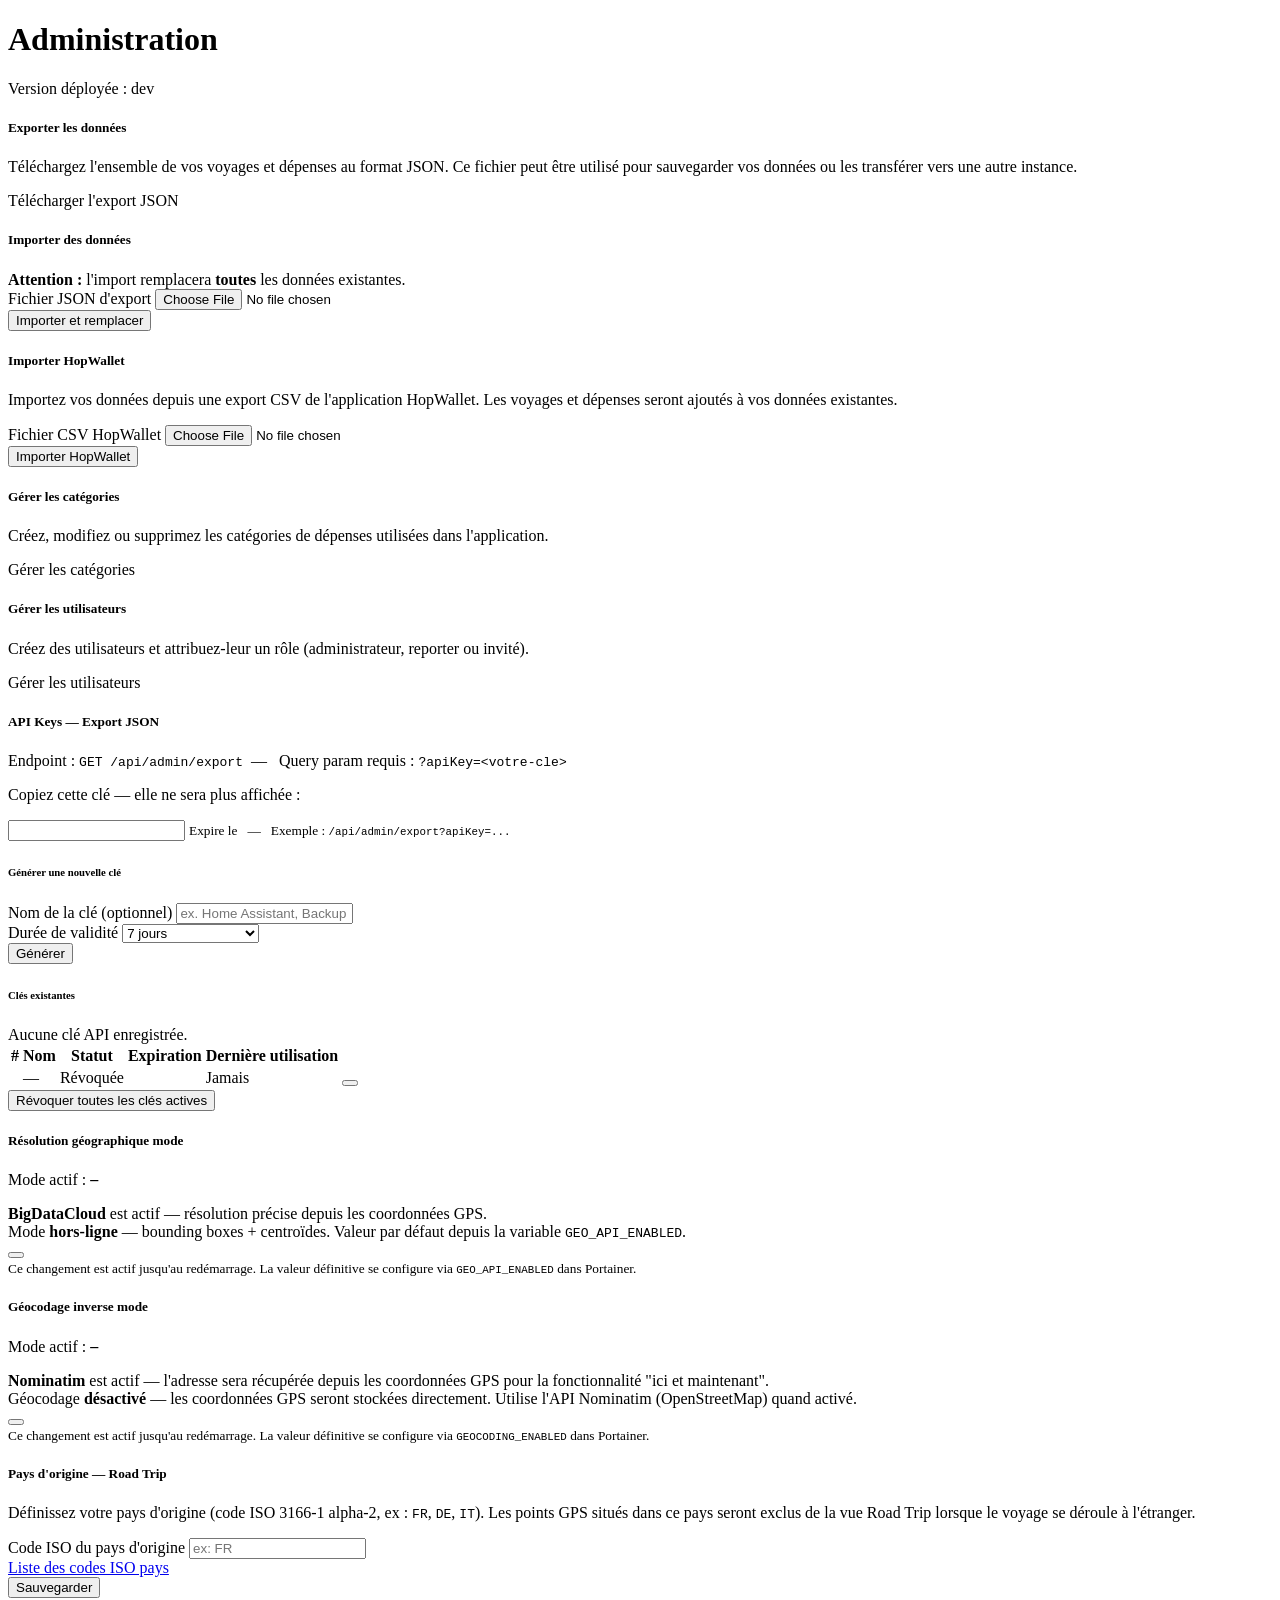
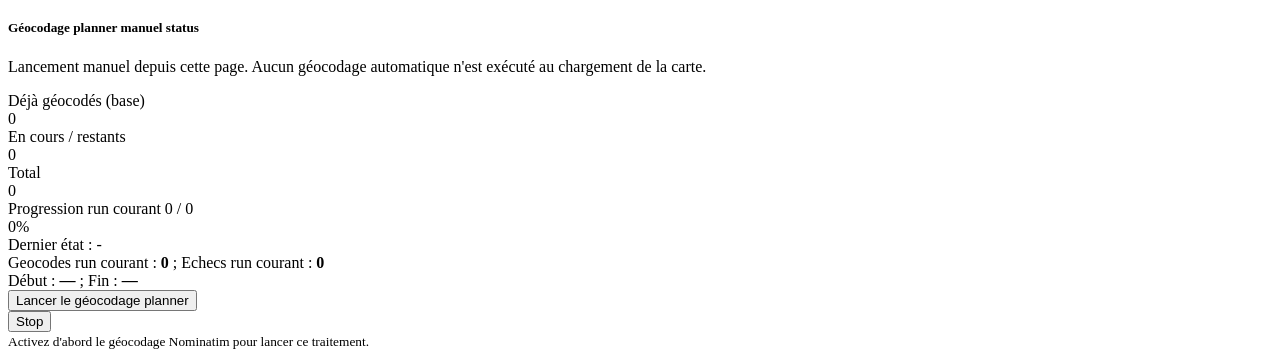
<file: src/main/resources/templates/admin/index.html>
<!DOCTYPE html>
<html xmlns:th="http://www.thymeleaf.org" lang="fr"
      th:replace="~{fragments/layout :: layout(pageTitle='Administration',
                                               content=~{::content},
                                               extraHead=~{},
                                               extraScripts=~{::extraScripts})}">
<head></head>
<body>
<th:block th:fragment="content">

    <h1 class="h3 mb-4"><i class="bi bi-gear me-2 text-primary"></i>Administration</h1>

    <div class="alert alert-light border d-inline-flex align-items-center py-2 px-3 mb-4" role="status">
        <i class="bi bi-box-seam me-2 text-secondary"></i>
        <span class="me-2 text-muted">Version déployée :</span>
        <span class="badge text-bg-dark" th:text="${appVersion}">dev</span>
    </div>

    <div class="row g-4">

        <!-- Export card -->
        <div class="col-md-3">
            <div class="card shadow-sm h-100">
                <div class="card-header bg-primary text-white">
                    <h5 class="mb-0"><i class="bi bi-cloud-download me-2"></i>Exporter les données</h5>
                </div>
                <div class="card-body">
                    <p class="text-muted">
                        Téléchargez l'ensemble de vos voyages et dépenses au format JSON.
                        Ce fichier peut être utilisé pour sauvegarder vos données ou les transférer vers une autre instance.
                    </p>
                    <a th:href="@{/admin/export}" class="btn btn-primary w-100">
                        <i class="bi bi-download me-2"></i>Télécharger l'export JSON
                    </a>
                </div>
            </div>
        </div>

        <!-- Import JSON card -->
        <div class="col-md-3">
            <div class="card shadow-sm h-100">
                <div class="card-header bg-warning text-dark">
                    <h5 class="mb-0"><i class="bi bi-cloud-upload me-2"></i>Importer des données</h5>
                </div>
                <div class="card-body">
                    <div class="alert alert-warning py-2 mb-3">
                        <i class="bi bi-exclamation-triangle me-2"></i>
                        <strong>Attention :</strong> l'import remplacera <strong>toutes</strong> les données existantes.
                    </div>
                    <form th:action="@{/admin/import}"
                          method="post"
                          enctype="multipart/form-data"
                          onsubmit="return confirm('⚠️ Cette action remplacera TOUTES les données existantes. Continuer ?')">
                        <div class="mb-3">
                            <label for="file" class="form-label fw-semibold">Fichier JSON d'export</label>
                            <input type="file" id="file" name="file"
                                   class="form-control" accept=".json" required/>
                        </div>
                        <button type="submit" class="btn btn-warning w-100">
                            <i class="bi bi-upload me-2"></i>Importer et remplacer
                        </button>
                    </form>
                </div>
            </div>
        </div>

        <!-- Import HopWallet card -->
        <div class="col-md-3">
            <div class="card shadow-sm h-100">
                <div class="card-header bg-success text-white">
                    <h5 class="mb-0"><i class="bi bi-file-earmark-spreadsheet me-2"></i>Importer HopWallet</h5>
                </div>
                <div class="card-body">
                    <p class="text-muted">
                        Importez vos données depuis une export CSV de l'application HopWallet.
                        Les voyages et dépenses seront ajoutés à vos données existantes.
                    </p>
                    <form th:action="@{/admin/import-hopwallet}"
                          method="post"
                          enctype="multipart/form-data">
                        <div class="mb-3">
                            <label for="hopwallet-file" class="form-label fw-semibold">Fichier CSV HopWallet</label>
                            <input type="file" id="hopwallet-file" name="file"
                                   class="form-control" accept=".csv" required/>
                        </div>
                        <button type="submit" class="btn btn-success w-100">
                            <i class="bi bi-upload me-2"></i>Importer HopWallet
                        </button>
                    </form>
                </div>
            </div>
        </div>

        <!-- Categories card -->
        <div class="col-md-3">
            <div class="card shadow-sm h-100">
                <div class="card-header bg-info text-white">
                    <h5 class="mb-0"><i class="bi bi-tag me-2"></i>Gérer les catégories</h5>
                </div>
                <div class="card-body">
                    <p class="text-muted">
                        Créez, modifiez ou supprimez les catégories de dépenses utilisées dans l'application.
                    </p>
                    <a th:href="@{/admin/categories}" class="btn btn-info w-100">
                        <i class="bi bi-pencil me-2"></i>Gérer les catégories
                    </a>
                </div>
            </div>
        </div>

        <!-- Users card -->
        <div class="col-md-3">
            <div class="card shadow-sm h-100">
                <div class="card-header bg-dark text-white">
                    <h5 class="mb-0"><i class="bi bi-people me-2"></i>Gérer les utilisateurs</h5>
                </div>
                <div class="card-body">
                    <p class="text-muted">
                        Créez des utilisateurs et attribuez-leur un rôle (administrateur, reporter ou invité).
                    </p>
                    <a th:href="@{/admin/users}" class="btn btn-dark w-100">
                        <i class="bi bi-person-plus me-2"></i>Gérer les utilisateurs
                    </a>
                </div>
            </div>
        </div>

        <!-- API key card -->
        <div class="col-12">
            <div class="card shadow-sm">
                <div class="card-header bg-secondary text-white d-flex align-items-center"
                     style="cursor:pointer" data-bs-toggle="collapse" data-bs-target="#apiKeysSection"
                     aria-expanded="false" aria-controls="apiKeysSection">
                    <h5 class="mb-0 flex-grow-1"><i class="bi bi-key me-2"></i>API Keys — Export JSON</h5>
                    <i class="bi bi-chevron-down ms-2"></i>
                </div>
                <div id="apiKeysSection" class="collapse">
                    <div class="card-body">

                        <div class="alert alert-info py-2 mb-3">
                            <i class="bi bi-info-circle me-2"></i>
                            Endpoint : <code>GET /api/admin/export</code>&nbsp;&nbsp;—&nbsp;&nbsp;
                            Query param requis : <code>?apiKey=&lt;votre-cle&gt;</code>
                        </div>

                        <!-- Alerts -->
                        <div th:if="${apiKeySuccess}" class="alert alert-success py-2 mb-3">
                            <i class="bi bi-check-circle me-2"></i>
                            <span th:text="${apiKeySuccess}"></span>
                        </div>
                        <div th:if="${success}" class="alert alert-success py-2 mb-3">
                            <i class="bi bi-check-circle me-2"></i>
                            <span th:text="${success}"></span>
                        </div>
                        <div th:if="${error}" class="alert alert-danger py-2 mb-3">
                            <i class="bi bi-exclamation-triangle me-2"></i>
                            <span th:text="${error}"></span>
                        </div>

                        <!-- Generated key display -->
                        <div th:if="${generatedApiKey}" class="alert alert-warning mb-3">
                            <p class="fw-semibold mb-1"><i class="bi bi-clipboard-check me-2"></i>Copiez cette clé — elle ne sera plus affichée :</p>
                            <input type="text" class="form-control font-monospace mb-1" readonly th:value="${generatedApiKey}"/>
                            <small class="text-muted">
                                Expire le <span th:text="${generatedApiKeyExpiresAt}"></span>&nbsp;&nbsp;—&nbsp;&nbsp;
                                Exemple : <code>/api/admin/export?apiKey=...</code>
                            </small>
                        </div>

                        <!-- Generate form -->
                        <h6 class="fw-semibold mb-2">Générer une nouvelle clé</h6>
                        <form th:action="@{/admin/api-keys/generate}" method="post" class="row g-2 align-items-end mb-4">
                            <div class="col-md-4">
                                <label for="keyName" class="form-label">Nom de la clé <span class="text-muted">(optionnel)</span></label>
                                <input type="text" id="keyName" name="keyName" class="form-control"
                                       placeholder="ex. Home Assistant, Backup script…" maxlength="100"/>
                            </div>
                            <div class="col-md-4">
                                <label for="validityDays" class="form-label fw-semibold">Durée de validité</label>
                                <select id="validityDays" name="validityDays" class="form-select" required>
                                    <option value="1">1 jour</option>
                                    <option value="7" selected>7 jours</option>
                                    <option value="30">30 jours</option>
                                    <option value="90">90 jours</option>
                                    <option value="180">6 mois (180 jours)</option>
                                    <option value="365">12 mois (365 jours)</option>
                                </select>
                            </div>
                            <div class="col-md-4">
                                <button type="submit" class="btn btn-secondary w-100">
                                    <i class="bi bi-key-fill me-2"></i>Générer
                                </button>
                            </div>
                        </form>

                        <!-- Keys table -->
                        <h6 class="fw-semibold mb-2">Clés existantes</h6>
                        <div th:if="${#lists.isEmpty(apiKeys)}" class="text-muted mb-3">Aucune clé API enregistrée.</div>
                        <div th:unless="${#lists.isEmpty(apiKeys)}" class="table-responsive mb-3">
                            <table class="table table-sm table-bordered align-middle">
                                <thead class="table-dark">
                                    <tr>
                                        <th>#</th>
                                        <th>Nom</th>
                                        <th>Statut</th>
                                        <th>Expiration</th>
                                        <th>Dernière utilisation</th>
                                        <th></th>
                                    </tr>
                                </thead>
                                <tbody>
                                    <tr th:each="k : ${apiKeys}"
                                        th:classappend="${k.revoked or k.expiresAt.isBefore(T(java.time.LocalDateTime).now())} ? 'table-danger' : ''">
                                        <td th:text="${k.id}"></td>
                                        <td>
                                            <span th:if="${k.name != null and !#strings.isEmpty(k.name)}" th:text="${k.name}"></span>
                                            <span th:unless="${k.name != null and !#strings.isEmpty(k.name)}" class="text-muted fst-italic">—</span>
                                        </td>
                                        <td>
                                            <span th:if="${k.revoked}" class="badge bg-danger">Révoquée</span>
                                            <span th:unless="${k.revoked}"
                                                  th:classappend="${k.expiresAt.isBefore(T(java.time.LocalDateTime).now())} ? 'bg-warning text-dark' : 'bg-success'"
                                                  class="badge"
                                                  th:text="${k.expiresAt.isBefore(T(java.time.LocalDateTime).now())} ? 'Expirée' : 'Active'">
                                            </span>
                                        </td>
                                        <td th:text="${#temporals.format(k.expiresAt, 'dd/MM/yyyy HH:mm')}"></td>
                                        <td>
                                            <span th:if="${k.lastUsedAt != null}" th:text="${#temporals.format(k.lastUsedAt, 'dd/MM/yyyy HH:mm')}"></span>
                                            <span th:unless="${k.lastUsedAt != null}" class="text-muted fst-italic">Jamais</span>
                                        </td>
                                        <td>
                                            <form th:action="@{/admin/api-keys/{id}/delete(id=${k.id})}" method="post"
                                                  onsubmit="return confirm('Supprimer cette clé API ?')">
                                                <button type="submit" class="btn btn-outline-danger btn-sm">
                                                    <i class="bi bi-trash"></i>
                                                </button>
                                            </form>
                                        </td>
                                    </tr>
                                </tbody>
                            </table>
                        </div>

                        <!-- Revoke all -->
                        <form th:action="@{/admin/api-keys/revoke-all}" method="post"
                              onsubmit="return confirm('Révoquer toutes les clés API actives ? Cette action est irréversible.')">
                            <button type="submit" class="btn btn-outline-danger">
                                <i class="bi bi-shield-x me-2"></i>Révoquer toutes les clés actives
                            </button>
                        </form>

                    </div>
                </div>
            </div>
        </div>

        <!-- Geo resolution mode card -->
        <div class="col-md-6">
            <div class="card shadow-sm h-100">
                <div class="card-header text-white"
                     th:classappend="${geoApiEnabled} ? 'bg-success' : 'bg-secondary'">
                    <h5 class="mb-0">
                        <i class="bi bi-globe-europe-africa me-2"></i>Résolution géographique
                        <span class="badge ms-2 text-uppercase"
                              th:classappend="${geoApiEnabled} ? 'bg-light text-success' : 'bg-light text-secondary'"
                              th:text="${geoApiEnabled} ? 'API' : 'Local'">mode</span>
                    </h5>
                </div>
                <div class="card-body">
                    <p class="mb-2">
                        Mode actif&nbsp;:
                        <strong th:text="${geoMode}">–</strong>
                    </p>
                    <!-- Flash message -->  
                    <div th:if="${geoModeSuccess}" class="alert alert-info py-2 mb-2">
                        <i class="bi bi-check-circle me-2"></i>
                        <span th:text="${geoModeSuccess}"></span>
                    </div>

                    <div th:if="${geoApiEnabled}" class="alert alert-success py-2 mb-2">
                        <i class="bi bi-wifi me-2"></i>
                        <strong>BigDataCloud</strong> est actif — résolution précise depuis les coordonnées GPS.
                    </div>
                    <div th:unless="${geoApiEnabled}" class="alert alert-secondary py-2 mb-2">
                        <i class="bi bi-database me-2"></i>
                        Mode <strong>hors-ligne</strong> — bounding boxes + centroïdes.
                        Valeur par défaut depuis la variable <code>GEO_API_ENABLED</code>.
                    </div>

                    <!-- Toggle button -->
                    <form th:action="@{/admin/geo-mode}" method="post" class="d-flex gap-2">
                        <input type="hidden" name="apiEnabled" th:value="${!geoApiEnabled}"/>
                        <button type="submit" class="btn w-100"
                                th:classappend="${geoApiEnabled} ? 'btn-outline-secondary' : 'btn-outline-success'"
                                th:text="${geoApiEnabled} ? '⬅ Passer en mode Local' : '⬆ Passer en mode API'">
                        </button>
                    </form>
                    <small class="text-muted mt-1 d-block">
                        Ce changement est actif jusqu'au redémarrage.
                        La valeur définitive se configure via <code>GEO_API_ENABLED</code> dans Portainer.
                    </small>
                </div>
            </div>
        </div>

        <!-- Reverse geocoding card -->
        <div class="col-md-6">
            <div class="card shadow-sm h-100">
                <div class="card-header text-white"
                     th:classappend="${geocodingEnabled} ? 'bg-success' : 'bg-secondary'">
                    <h5 class="mb-0">
                        <i class="bi bi-map me-2"></i>Géocodage inverse
                        <span class="badge ms-2 text-uppercase"
                              th:classappend="${geocodingEnabled} ? 'bg-light text-success' : 'bg-light text-secondary'"
                              th:text="${geocodingEnabled} ? 'Nominatim' : 'Désactivé'">mode</span>
                    </h5>
                </div>
                <div class="card-body">
                    <p class="mb-2">
                        Mode actif&nbsp;:
                        <strong th:text="${geocodingEnabled} ? 'Nominatim (adresses)' : 'Coordonnées GPS'">–</strong>
                    </p>
                    <!-- Flash message -->  
                    <div th:if="${geocodingSuccess}" class="alert alert-info py-2 mb-2">
                        <i class="bi bi-check-circle me-2"></i>
                        <span th:text="${geocodingSuccess}"></span>
                    </div>

                    <div th:if="${geocodingEnabled}" class="alert alert-success py-2 mb-2">
                        <i class="bi bi-geo-alt me-2"></i>
                        <strong>Nominatim</strong> est actif — l'adresse sera récupérée depuis les coordonnées GPS pour la fonctionnalité "ici et maintenant".
                    </div>
                    <div th:unless="${geocodingEnabled}" class="alert alert-secondary py-2 mb-2">
                        <i class="bi bi-pin-map me-2"></i>
                        Géocodage <strong>désactivé</strong> — les coordonnées GPS seront stockées directement.
                        Utilise l'API Nominatim (OpenStreetMap) quand activé.
                    </div>

                    <!-- Toggle button -->
                    <form th:action="@{/admin/reverse-geocoding}" method="post" class="d-flex gap-2">
                        <input type="hidden" name="enabled" th:value="${!geocodingEnabled}"/>
                        <button type="submit" class="btn w-100"
                                th:classappend="${geocodingEnabled} ? 'btn-outline-secondary' : 'btn-outline-success'"
                                th:text="${geocodingEnabled} ? '⬅ Désactiver' : '⬆ Activer (Nominatim)'">
                        </button>
                    </form>
                    <small class="text-muted mt-1 d-block">
                        Ce changement est actif jusqu'au redémarrage.
                        La valeur définitive se configure via <code>GEOCODING_ENABLED</code> dans Portainer.
                    </small>
                </div>
            </div>
        </div>

        <!-- Home country card (Road Trip feature) -->
        <div class="col-md-6">
            <div class="card shadow-sm h-100">
                <div class="card-header bg-warning text-dark">
                    <h5 class="mb-0"><i class="bi bi-sign-turn-right me-2"></i>Pays d'origine — Road Trip</h5>
                </div>
                <div class="card-body">
                    <p class="text-muted mb-3">
                        Définissez votre pays d'origine (code ISO 3166-1 alpha-2, ex : <code>FR</code>, <code>DE</code>, <code>IT</code>).
                        Les points GPS situés dans ce pays seront exclus de la vue Road Trip lorsque le voyage se déroule à l'étranger.
                    </p>

                    <div th:if="${homeCountrySuccess}" class="alert alert-success py-2 mb-3">
                        <i class="bi bi-check-circle me-2"></i>
                        <span th:text="${homeCountrySuccess}"></span>
                    </div>
                    <div th:if="${homeCountryError}" class="alert alert-danger py-2 mb-3">
                        <i class="bi bi-exclamation-triangle me-2"></i>
                        <span th:text="${homeCountryError}"></span>
                    </div>

                    <form th:action="@{/admin/home-country}" method="post" class="row g-2 align-items-end">
                        <div class="col-8">
                            <label for="homeCountry" class="form-label fw-semibold">Code ISO du pays d'origine</label>
                            <input type="text" id="homeCountry" name="homeCountry"
                                   class="form-control text-uppercase"
                                   maxlength="3" placeholder="ex: FR"
                                   th:value="${homeCountry}" required/>
                            <div class="form-text">
                                <a href="https://fr.wikipedia.org/wiki/ISO_3166-1_alpha-2" target="_blank" rel="noopener noreferrer">
                                    <i class="bi bi-box-arrow-up-right me-1"></i>Liste des codes ISO pays
                                </a>
                            </div>
                        </div>
                        <div class="col-4">
                            <button type="submit" class="btn btn-warning w-100">
                                <i class="bi bi-save me-1"></i>Sauvegarder
                            </button>
                        </div>
                    </form>
                </div>
            </div>
        </div>

        <!-- Manual planner geocoding batch card -->
        <div class="col-md-6">
            <div class="card shadow-sm h-100">                <div class="card-header text-white"
                     th:classappend="${geocodingBatchProgress.running} ? 'bg-warning text-dark' : 'bg-primary'">
                    <h5 class="mb-0">
                        <i class="bi bi-lightning-charge me-2"></i>Géocodage planner manuel
                        <span class="badge ms-2"
                              th:classappend="${geocodingBatchProgress.running} ? 'bg-dark text-warning' : 'bg-light text-primary'"
                              th:text="${geocodingBatchProgress.running} ? 'En cours' : 'Prêt'">status</span>
                    </h5>
                </div>
                <div class="card-body">
                    <div th:if="${geocodingBatchSuccess}" class="alert alert-success py-2 mb-2">
                        <i class="bi bi-check-circle me-2"></i>
                        <span th:text="${geocodingBatchSuccess}"></span>
                    </div>
                    <div th:if="${geocodingBatchInfo}" class="alert alert-info py-2 mb-2">
                        <i class="bi bi-info-circle me-2"></i>
                        <span th:text="${geocodingBatchInfo}"></span>
                    </div>
                    <div th:if="${geocodingBatchError}" class="alert alert-danger py-2 mb-2">
                        <i class="bi bi-exclamation-triangle me-2"></i>
                        <span th:text="${geocodingBatchError}"></span>
                    </div>

                    <p class="mb-2">
                        Lancement manuel depuis cette page. Aucun géocodage automatique n'est exécuté au chargement de la carte.
                    </p>

                    <div class="row g-2 mb-3">
                        <div class="col-4">
                            <div class="border rounded p-2 h-100 text-center">
                                <div class="small text-muted">Déjà géocodés (base)</div>
                                <div class="h5 mb-0" th:text="${geocodingBatchProgress.geocodedEvents}">0</div>
                            </div>
                        </div>
                        <div class="col-4">
                            <div class="border rounded p-2 h-100 text-center">
                                <div class="small text-muted">En cours / restants</div>
                                <div class="h5 mb-0" th:text="${geocodingBatchProgress.pendingEvents}">0</div>
                            </div>
                        </div>
                        <div class="col-4">
                            <div class="border rounded p-2 h-100 text-center">
                                <div class="small text-muted">Total</div>
                                <div class="h5 mb-0" th:text="${geocodingBatchProgress.totalEvents}">0</div>
                            </div>
                        </div>
                    </div>

                    <div class="mb-2">
                        <div class="d-flex justify-content-between small text-muted mb-1">
                            <span>Progression run courant</span>
                            <span th:text="${geocodingBatchProgress.processedInCurrentRun} + ' / ' + ${geocodingBatchProgress.runTargetEvents}">0 / 0</span>
                        </div>
                        <div class="progress" role="progressbar" aria-label="progression geocodage">
                            <div class="progress-bar"
                                 th:classappend="${geocodingBatchProgress.running} ? ' progress-bar-striped progress-bar-animated' : ''"
                                 th:style="'width:' + ${geocodingBatchPercent} + '%'"
                                 th:text="${geocodingBatchPercent} + '%'">0%</div>
                        </div>
                    </div>

                    <div class="small text-muted mb-3">
                        Dernier état : <span th:text="${geocodingBatchProgress.lastMessage}">-</span><br/>
                        Geocodes run courant : <strong th:text="${geocodingBatchProgress.geocodedInCurrentRun}">0</strong> ;
                        Echecs run courant : <strong th:text="${geocodingBatchProgress.failedInCurrentRun}">0</strong><br/>
                        Début :
                        <strong th:text="${geocodingBatchProgress.startedAt != null} ? ${#temporals.format(geocodingBatchProgress.startedAt, 'dd/MM/yyyy HH:mm:ss')} : '—'">—</strong>
                        ; Fin :
                        <strong th:text="${geocodingBatchProgress.finishedAt != null} ? ${#temporals.format(geocodingBatchProgress.finishedAt, 'dd/MM/yyyy HH:mm:ss')} : '—'">—</strong>
                    </div>

                    <div class="d-flex gap-2">
                        <form th:action="@{/admin/planner-geocoding/start}" method="post" class="w-100">
                        <button type="submit" class="btn btn-primary w-100"
                                th:disabled="${geocodingBatchProgress.running or !geocodingEnabled}">
                            <i class="bi bi-play-circle me-2"></i>Lancer le géocodage planner
                        </button>
                        </form>
                        <form th:action="@{/admin/planner-geocoding/stop}" method="post" class="w-100">
                            <button type="submit" class="btn btn-outline-danger w-100"
                                    th:disabled="${!geocodingBatchProgress.running or geocodingBatchProgress.stopRequested}">
                                <i class="bi bi-stop-circle me-2"></i>Stop
                            </button>
                        </form>
                    </div>
                    <small class="text-muted mt-1 d-block" th:if="${!geocodingEnabled}">
                        Activez d'abord le géocodage Nominatim pour lancer ce traitement.
                    </small>
                </div>
            </div>
        </div>

    </div>

</th:block>

<th:block th:fragment="extraScripts">
    <script th:if="${generatedApiKey != null or apiKeySuccess != null or success != null or error != null}" th:inline="javascript">
        document.addEventListener('DOMContentLoaded', function () {
            var el = document.getElementById('apiKeysSection');
            if (el) {
                new bootstrap.Collapse(el, { toggle: false }).show();
            }
        });
    </script>
    <script th:if="${geocodingBatchProgress.running}">
        setTimeout(function () { window.location.reload(); }, 3000);
    </script>
</th:block>
</body>
</html>
</file>
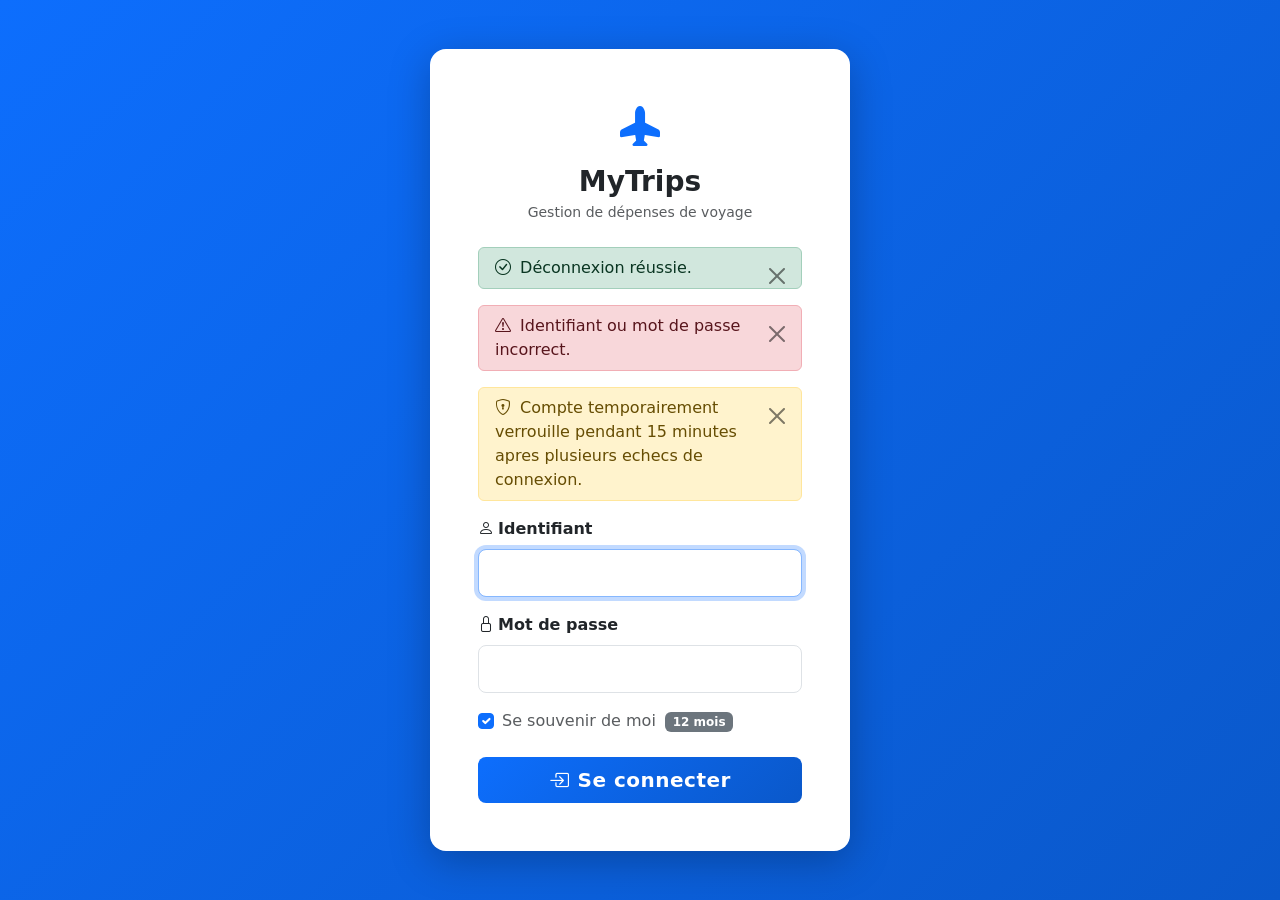
<file: src/main/resources/templates/login.html>
<!DOCTYPE html>
<html xmlns:th="http://www.thymeleaf.org" lang="fr">
<head>
    <meta charset="UTF-8"/>
    <meta name="viewport" content="width=device-width, initial-scale=1"/>
    <title>Connexion – MyTrips</title>
    <link rel="stylesheet" href="https://cdn.jsdelivr.net/npm/bootstrap@5.3.3/dist/css/bootstrap.min.css"/>
    <link rel="stylesheet" href="https://cdn.jsdelivr.net/npm/bootstrap-icons@1.11.3/font/bootstrap-icons.min.css"/>
    <link rel="stylesheet" th:href="@{/css/style.css}"/>
    <style>
        body {
            background: linear-gradient(135deg, #0d6efd 0%, #0a58ca 100%);
            min-height: 100vh;
            display: flex;
            align-items: center;
            justify-content: center;
        }
        .login-card {
            width: 100%;
            max-width: 420px;
            border: none;
            border-radius: 1rem;
            box-shadow: 0 10px 40px rgba(0,0,0,0.25);
        }
        .login-logo {
            font-size: 2.5rem;
            color: #0d6efd;
        }
        .btn-login {
            background: linear-gradient(135deg, #0d6efd 0%, #0a58ca 100%);
            border: none;
            font-weight: 600;
            letter-spacing: 0.5px;
        }
        .btn-login:hover {
            background: linear-gradient(135deg, #0a58ca 0%, #084298 100%);
        }
    </style>
</head>
<body>

<div class="login-card card mx-3">
    <div class="card-body p-4 p-md-5">

        <!-- Logo + titre -->
        <div class="text-center mb-4">
            <div class="login-logo mb-2">
                <i class="bi bi-airplane-fill"></i>
            </div>
            <h1 class="h3 fw-bold text-dark mb-1">MyTrips</h1>
            <p class="text-muted small">Gestion de dépenses de voyage</p>
        </div>

        <!-- Alerte succès (logout) -->
        <div th:if="${param.logout}" class="alert alert-success alert-dismissible fade show py-2" role="alert">
            <i class="bi bi-check-circle me-1"></i> Déconnexion réussie.
            <button type="button" class="btn-close btn-sm" data-bs-dismiss="alert"></button>
        </div>

        <!-- Alerte erreur (bad credentials) -->
        <div th:if="${param.error}" class="alert alert-danger alert-dismissible fade show py-2" role="alert">
            <i class="bi bi-exclamation-triangle me-1"></i> Identifiant ou mot de passe incorrect.
            <button type="button" class="btn-close btn-sm" data-bs-dismiss="alert"></button>
        </div>

        <!-- Alerte verrouillage temporaire -->
        <div th:if="${param.locked}" class="alert alert-warning alert-dismissible fade show py-2" role="alert">
            <i class="bi bi-shield-lock me-1"></i> Compte temporairement verrouille pendant 15 minutes apres plusieurs echecs de connexion.
            <button type="button" class="btn-close btn-sm" data-bs-dismiss="alert"></button>
        </div>

        <!-- Formulaire -->
        <form th:action="@{/login}" method="post">

            <!-- Token CSRF (Spring Security l'injecte automatiquement) -->
            <input type="hidden" th:name="${_csrf.parameterName}" th:value="${_csrf.token}"/>

            <div class="mb-3">
                <label for="username" class="form-label fw-semibold">
                    <i class="bi bi-person me-1"></i>Identifiant
                </label>
                <input class="form-control form-control-lg"
                       type="text"
                       id="username"
                       name="username"
                       autocomplete="username"
                       autofocus
                       required/>
            </div>

            <div class="mb-3">
                <label for="password" class="form-label fw-semibold">
                    <i class="bi bi-lock me-1"></i>Mot de passe
                </label>
                <input class="form-control form-control-lg"
                       type="password"
                       id="password"
                       name="password"
                       autocomplete="current-password"
                       required/>
            </div>

            <!-- Remember-me 12 mois -->
            <div class="mb-4 form-check">
                <input class="form-check-input"
                       type="checkbox"
                       id="rememberMe"
                       name="remember-me"
                       checked/>
                <label class="form-check-label text-muted" for="rememberMe">
                    Se souvenir de moi <span class="badge bg-secondary ms-1">12 mois</span>
                </label>
            </div>

            <button type="submit" class="btn btn-login btn-primary btn-lg w-100">
                <i class="bi bi-box-arrow-in-right me-2"></i>Se connecter
            </button>
        </form>
    </div>
</div>

<script src="https://cdn.jsdelivr.net/npm/bootstrap@5.3.3/dist/js/bootstrap.bundle.min.js"></script>
</body>
</html>
</file>
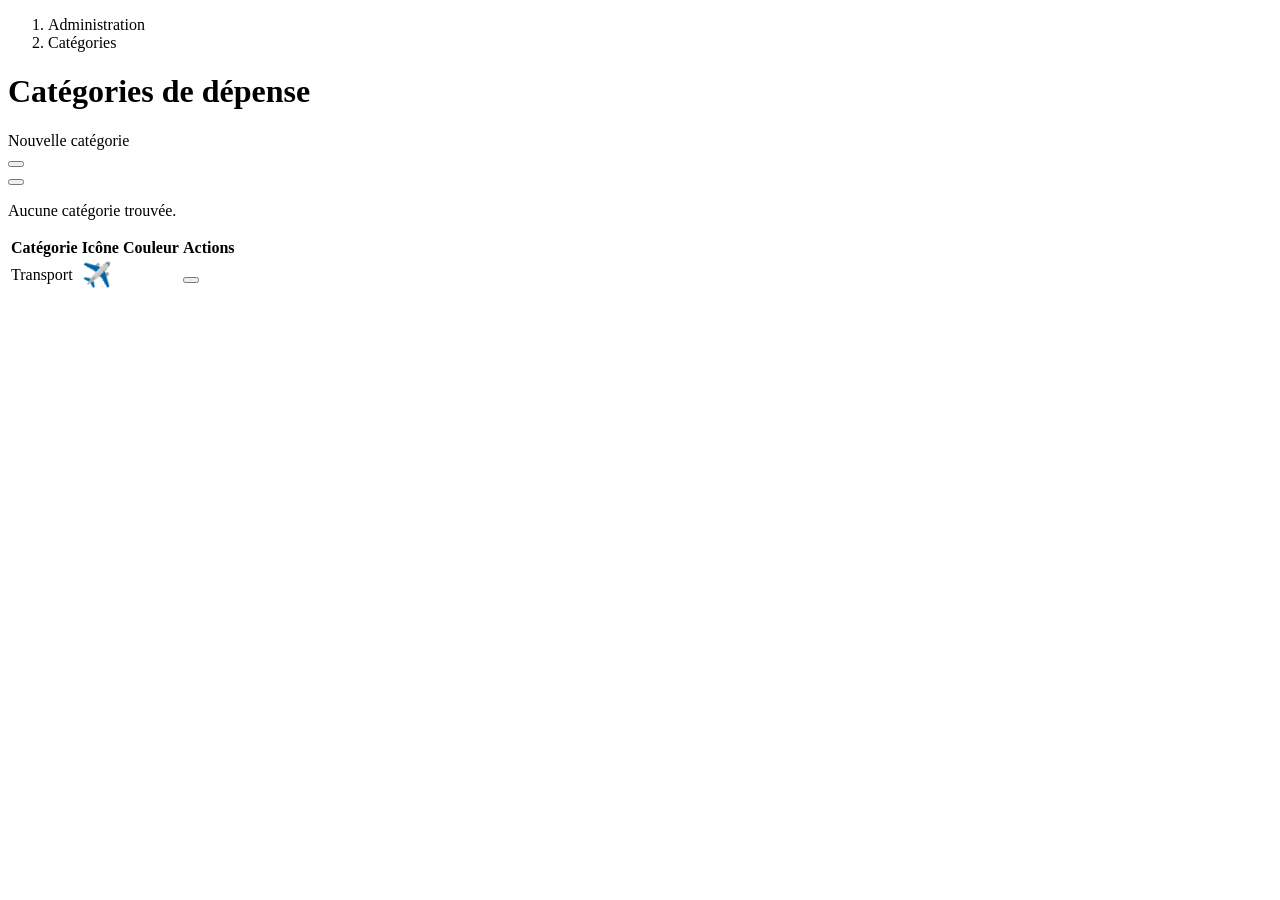
<file: src/main/resources/templates/admin/categories.html>
<!DOCTYPE html>
<html xmlns:th="http://www.thymeleaf.org" lang="fr"
      th:replace="~{fragments/layout :: layout(pageTitle='Gestion des catégories',
                                               content=~{::content},
                                               extraHead=~{},
                                               extraScripts=~{})}">
<head></head>
<body>
<th:block th:fragment="content">

    <!-- Breadcrumb -->
    <nav aria-label="breadcrumb" class="mb-4">
        <ol class="breadcrumb">
            <li class="breadcrumb-item"><a th:href="@{/admin}">Administration</a></li>
            <li class="breadcrumb-item active">Catégories</li>
        </ol>
    </nav>

    <!-- Header -->
    <div class="d-flex justify-content-between align-items-center mb-4">
        <h1 class="h3 mb-0"><i class="bi bi-tag me-2 text-primary"></i>Catégories de dépense</h1>
        <a th:href="@{/admin/categories/new}" class="btn btn-primary">
            <i class="bi bi-plus-lg me-1"></i>Nouvelle catégorie
        </a>
    </div>

    <!-- Flash messages -->
    <div th:if="${success}" class="alert alert-success alert-dismissible fade show" role="alert">
        <i class="bi bi-check-circle me-2"></i><span th:text="${success}"></span>
        <button type="button" class="btn-close" data-bs-dismiss="alert"></button>
    </div>
    <div th:if="${error}" class="alert alert-danger alert-dismissible fade show" role="alert">
        <i class="bi bi-exclamation-triangle me-2"></i><span th:text="${error}"></span>
        <button type="button" class="btn-close" data-bs-dismiss="alert"></button>
    </div>

    <!-- Table -->
    <div class="card shadow-sm">
        <div class="card-body p-0">
            <div th:if="${#lists.isEmpty(categories)}" class="text-center py-5 text-muted">
                <i class="bi bi-inbox display-3 mb-3 d-block"></i>
                <p>Aucune catégorie trouvée.</p>
            </div>

            <div th:unless="${#lists.isEmpty(categories)}" class="table-responsive">
                <table class="table table-hover mb-0">
                    <thead class="table-light">
                    <tr>
                        <th>Catégorie</th>
                        <th>Icône</th>
                        <th>Couleur</th>
                        <th class="text-center">Actions</th>
                    </tr>
                    </thead>
                    <tbody>
                    <tr th:each="cat : ${categories}">
                        <td class="fw-semibold" th:text="${cat.name}">Transport</td>
                        <td>
                            <span style="font-size:1.5rem" th:text="${cat.icon}">✈️</span>
                        </td>
                        <td>
                            <span class="badge px-3 py-2"
                                  th:text="${cat.icon + ' ' + cat.name}"
                                  th:style="${(cat.color != null and !#strings.isEmpty(cat.color))
                                              ? 'background-color: ' + cat.color + '; color: white;'
                                              : 'background-color: #e9ecef; color: #212529;'}">
                            </span>
                        </td>
                        <td class="text-center text-nowrap">
                            <a th:href="@{/admin/categories/{id}/edit(id=${cat.id})}"
                               class="btn btn-sm btn-outline-secondary me-1">
                                <i class="bi bi-pencil"></i>
                            </a>
                            <form th:action="@{/admin/categories/{id}/delete(id=${cat.id})}"
                                  method="post" class="d-inline"
                                  onsubmit="return confirm('Supprimer cette catégorie ?')">
                                <button type="submit" class="btn btn-sm btn-outline-danger"
                                        th:disabled="${!cat.editable}">
                                    <i class="bi bi-trash"></i>
                                </button>
                            </form>
                        </td>
                    </tr>
                    </tbody>
                </table>
            </div>
        </div>
    </div>

</th:block>
</body>
</html>
</file>
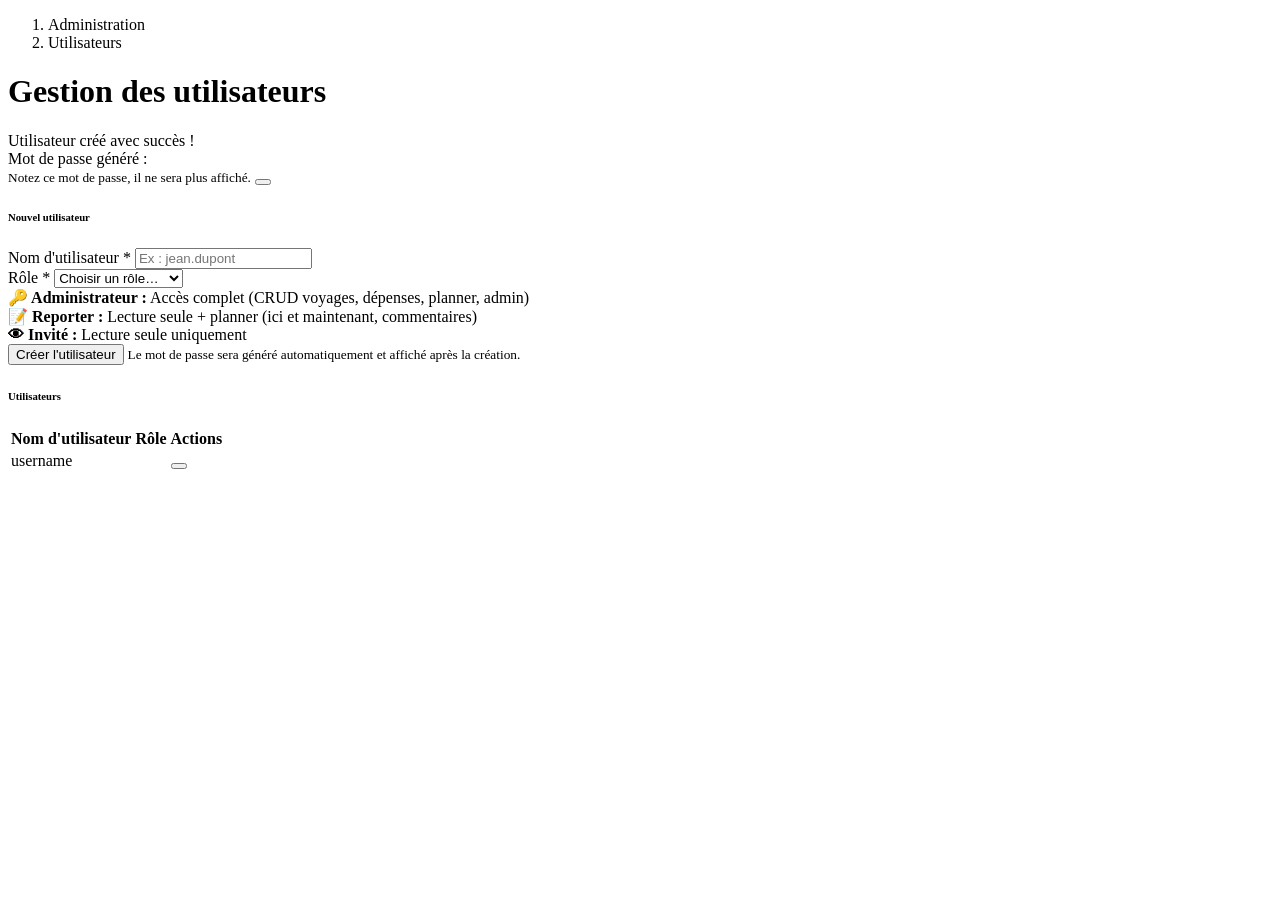
<file: src/main/resources/templates/admin/users.html>
<!DOCTYPE html>
<html xmlns:th="http://www.thymeleaf.org" lang="fr"
      th:replace="~{fragments/layout :: layout(pageTitle='Gestion des utilisateurs',
                                               content=~{::content},
                                               extraHead=~{},
                                               extraScripts=~{})}">
<head></head>
<body>
<th:block th:fragment="content">

    <!-- Breadcrumb -->
    <nav aria-label="breadcrumb" class="mb-3">
        <ol class="breadcrumb">
            <li class="breadcrumb-item"><a th:href="@{/admin}">Administration</a></li>
            <li class="breadcrumb-item active">Utilisateurs</li>
        </ol>
    </nav>

    <h1 class="h3 mb-4"><i class="bi bi-people me-2 text-primary"></i>Gestion des utilisateurs</h1>

    <!-- Mot de passe généré (affiché une seule fois après création) -->
    <div th:if="${generatedPassword}" class="alert alert-success alert-dismissible fade show" role="alert">
        <i class="bi bi-key me-2"></i>
        Utilisateur <strong th:text="${createdUsername}"></strong> créé avec succès !
        <br/>
        <span class="fw-bold">Mot de passe généré :</span>
        <code class="fs-5 user-select-all" th:text="${generatedPassword}"></code>
        <br/>
        <small class="text-muted"><i class="bi bi-exclamation-triangle me-1"></i>Notez ce mot de passe, il ne sera plus affiché.</small>
        <button type="button" class="btn-close" data-bs-dismiss="alert"></button>
    </div>

    <div class="row g-4">

        <!-- Formulaire de création -->
        <div class="col-md-4">
            <div class="card shadow-sm">
                <div class="card-header bg-primary text-white">
                    <h6 class="mb-0"><i class="bi bi-person-plus me-2"></i>Nouvel utilisateur</h6>
                </div>
                <div class="card-body">
                    <form th:action="@{/admin/users}" method="post">
                        <input type="hidden" th:name="${_csrf.parameterName}" th:value="${_csrf.token}"/>

                        <div class="mb-3">
                            <label for="username" class="form-label fw-semibold">
                                Nom d'utilisateur <span class="text-danger">*</span>
                            </label>
                            <input type="text" id="username" name="username" class="form-control"
                                   required placeholder="Ex : jean.dupont" autocomplete="off"/>
                        </div>

                        <div class="mb-3">
                            <label for="role" class="form-label fw-semibold">
                                Rôle <span class="text-danger">*</span>
                            </label>
                            <select id="role" name="role" class="form-select" required>
                                <option value="" disabled selected>Choisir un rôle…</option>
                                <option value="ADMIN">🔑 Administrateur</option>
                                <option value="REPORTER">📝 Reporter</option>
                                <option value="GUEST">👁 Invité</option>
                            </select>
                        </div>

                        <div class="mb-3">
                            <div class="card bg-light">
                                <div class="card-body py-2 small">
                                    <strong>🔑 Administrateur :</strong> Accès complet (CRUD voyages, dépenses, planner, admin)<br/>
                                    <strong>📝 Reporter :</strong> Lecture seule + planner (ici et maintenant, commentaires)<br/>
                                    <strong>👁 Invité :</strong> Lecture seule uniquement
                                </div>
                            </div>
                        </div>

                        <button type="submit" class="btn btn-primary w-100">
                            <i class="bi bi-person-plus me-1"></i>Créer l'utilisateur
                        </button>
                        <small class="text-muted d-block mt-2">
                            <i class="bi bi-info-circle me-1"></i>Le mot de passe sera généré automatiquement et affiché après la création.
                        </small>
                    </form>
                </div>
            </div>
        </div>

        <!-- Liste des utilisateurs -->
        <div class="col-md-8">
            <div class="card shadow-sm">
                <div class="card-header d-flex justify-content-between align-items-center">
                    <h6 class="mb-0"><i class="bi bi-people me-2 text-primary"></i>Utilisateurs</h6>
                    <span class="badge bg-secondary" th:text="${#lists.size(users)} + ' utilisateur(s)'"></span>
                </div>
                <div class="card-body p-0">
                    <div class="table-responsive">
                        <table class="table table-hover mb-0">
                            <thead class="table-light">
                            <tr>
                                <th>Nom d'utilisateur</th>
                                <th>Rôle</th>
                                <th class="text-center">Actions</th>
                            </tr>
                            </thead>
                            <tbody>
                            <tr th:each="user : ${users}">
                                <td>
                                    <i class="bi bi-person me-1"></i>
                                    <span th:text="${user.username}">username</span>
                                </td>
                                <td>
                                    <span class="badge"
                                          th:classappend="${user.role == 'ADMIN'} ? 'bg-danger' : (${user.role == 'REPORTER'} ? 'bg-warning text-dark' : 'bg-secondary')"
                                          th:text="${user.role == 'ADMIN'} ? '🔑 Administrateur' : (${user.role == 'REPORTER'} ? '📝 Reporter' : '👁 Invité')">
                                    </span>
                                </td>
                                <td class="text-center">
                                    <form th:action="@{/admin/users/{id}/delete(id=${user.id})}"
                                          method="post" class="d-inline"
                                          onsubmit="return confirm('Supprimer cet utilisateur ?')">
                                        <input type="hidden" th:name="${_csrf.parameterName}" th:value="${_csrf.token}"/>
                                        <button type="submit" class="btn btn-sm btn-outline-danger"
                                                title="Supprimer">
                                            <i class="bi bi-trash"></i>
                                        </button>
                                    </form>
                                </td>
                            </tr>
                            </tbody>
                        </table>
                    </div>
                </div>
            </div>
        </div>

    </div>

</th:block>
</body>
</html>
</file>
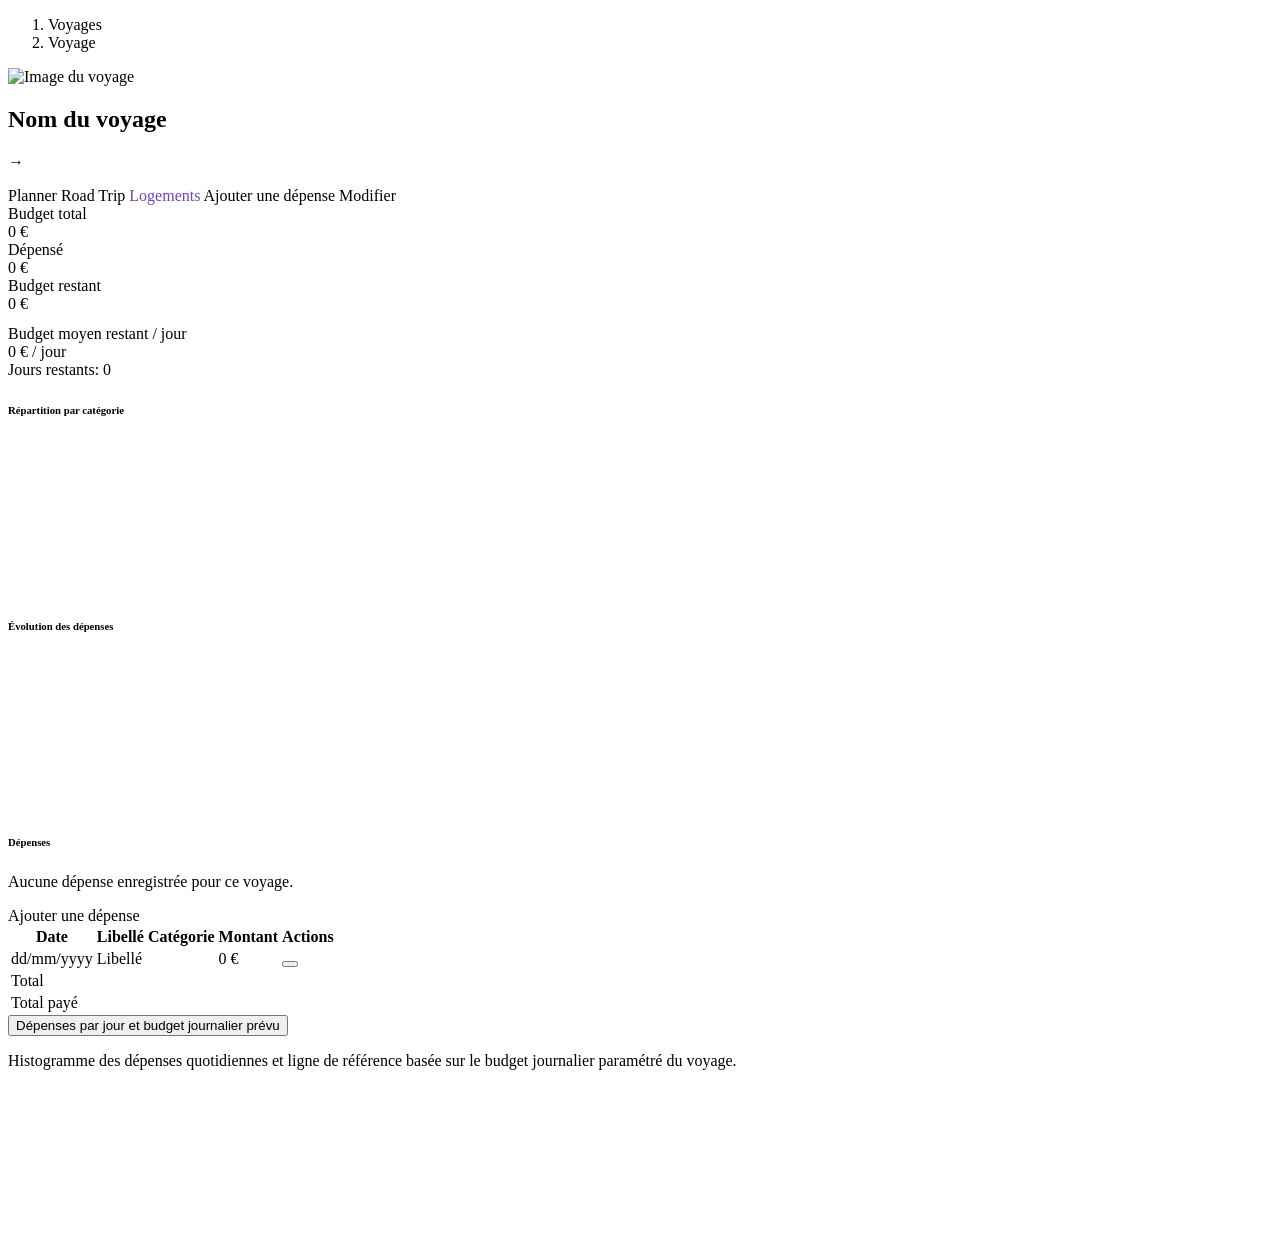
<file: src/main/resources/templates/trips/detail.html>
<!DOCTYPE html>
<html xmlns:th="http://www.thymeleaf.org" lang="fr"
      th:replace="~{fragments/layout :: layout(pageTitle=${trip.name},
                                               content=~{::content},
                                               extraHead=~{},
                                               extraScripts=~{::extraScripts})}">
<head></head>
<body>

<th:block th:fragment="content">

    <!-- Marker for offline.js -->
    <div id="trip-context" th:data-trip-id="${trip.id}" th:data-trip-ongoing="${trip.ongoing}" style="display:none"></div>

    <!-- Hidden chart data (JSON from server for Chart.js) -->
    <div id="chart-data"
         th:attr="data-labels=${chartLabelsJson},
                   data-daily=${chartDailyJson},
                   data-planned-daily=${chartPlannedDailyJson},
                  data-actual=${chartActualJson},
                  data-budget=${chartBudgetJson},
                  data-trend=${chartTrendJson},
                  data-cat-labels=${catLabelsJson},
                  data-cat-amounts=${catAmountsJson}"
         style="display:none"></div>

    <!-- Breadcrumb -->
    <nav aria-label="breadcrumb" class="mb-3">
        <ol class="breadcrumb">
            <li class="breadcrumb-item"><a th:href="@{/trips}">Voyages</a></li>
            <li class="breadcrumb-item active" th:text="${trip.name}">Voyage</li>
        </ol>
    </nav>

    <!-- Trip header card -->
    <div class="card shadow-sm mb-4 overflow-hidden">
        <div class="row g-0">
            <!-- Image -->
            <div th:if="${trip.imageUrl != null and !#strings.isEmpty(trip.imageUrl)}"
                 class="col-md-3">
                <img th:src="${trip.imageUrl}" class="img-fluid h-100 trip-detail-img"
                     alt="Image du voyage"
                     onerror="this.parentElement.style.display='none'"/>
            </div>
            <div th:classappend="${trip.imageUrl != null and !#strings.isEmpty(trip.imageUrl)} ? 'col-md-9' : 'col-12'"
                 class="p-4">
                <div class="d-flex justify-content-between align-items-start flex-wrap gap-2">
                    <div>
                        <h2 class="mb-1 fw-bold" th:text="${trip.name}">Nom du voyage</h2>
                        <p class="text-muted mb-3">
                            <i class="bi bi-calendar3 me-1"></i>
                            <span th:text="${#temporals.format(trip.startDate, 'dd MMMM yyyy')}"></span>
                            &rarr;
                            <span th:text="${#temporals.format(trip.endDate, 'dd MMMM yyyy')}"></span>
                        </p>
                    </div>
                    <div class="d-flex gap-2 flex-wrap">
                        <a th:href="@{/trips/{id}/planner(id=${trip.id})}" class="btn btn-outline-primary btn-sm">
                            <i class="bi bi-calendar-week me-1"></i>Planner
                        </a>
                        <a th:if="${showRoadTripButton}"
                           th:href="@{/trips/{id}/road-trip(id=${trip.id})}"
                           class="btn btn-outline-warning btn-sm">
                            <i class="bi bi-sign-turn-right me-1"></i>Road Trip
                        </a>
                        <a th:href="@{/trips/{id}/accommodations(id=${trip.id})}"
                           class="btn btn-outline-secondary btn-sm" style="border-color:#6f42c1;color:#6f42c1">
                            <i class="bi bi-house-fill me-1"></i>Logements
                        </a>
                        <a th:if="${isAdmin}" th:href="@{/trips/{id}/expenses/new(id=${trip.id})}" class="btn btn-success btn-sm">
                            <i class="bi bi-plus-lg me-1"></i>Ajouter une dépense
                        </a>
                        <a th:if="${isAdmin}" th:href="@{/trips/{id}/edit(id=${trip.id})}" class="btn btn-outline-secondary btn-sm">
                            <i class="bi bi-pencil me-1"></i>Modifier
                        </a>
                    </div>
                </div>

                <!-- Budget summary -->
                <div class="row g-3">
                    <div class="col-sm-4">
                        <div class="stat-box bg-primary bg-opacity-10 rounded-3 p-3 text-center">
                            <div class="text-primary small fw-semibold mb-1">Budget total</div>
                            <div class="fs-4 fw-bold" th:text="${#numbers.formatDecimal(trip.budget, 1, 2)} + ' €'">0 €</div>
                        </div>
                    </div>
                    <div class="col-sm-4">
                        <div class="stat-box bg-danger bg-opacity-10 rounded-3 p-3 text-center">
                            <div class="text-danger small fw-semibold mb-1">Dépensé</div>
                            <div class="fs-4 fw-bold text-danger" th:text="${#numbers.formatDecimal(total, 1, 2)} + ' €'">0 €</div>
                        </div>
                    </div>
                    <div class="col-sm-4">
                        <div class="stat-box rounded-3 p-3 text-center"
                             th:classappend="${remaining.signum() < 0 ? 'bg-danger bg-opacity-10' : 'bg-success bg-opacity-10'}">
                            <div class="small fw-semibold mb-1"
                                 th:classappend="${remaining.signum() < 0 ? 'text-danger' : 'text-success'}">
                                Budget restant
                            </div>
                            <div class="fs-4 fw-bold"
                                 th:classappend="${remaining.signum() < 0 ? 'text-danger' : 'text-success'}"
                                 th:text="${#numbers.formatDecimal(remaining, 1, 2)} + ' €'">0 €</div>
                        </div>
                    </div>
                </div>

                <!-- Progress bar -->
                <div class="mt-3">
                    <div th:with="pct=${trip.budget.doubleValue() > 0 ? total.doubleValue() / trip.budget.doubleValue() * 100 : 0}">
                        <div class="progress" style="height:12px">
                            <div class="progress-bar"
                                 th:classappend="${pct >= 100 ? 'bg-danger' : (pct >= 80 ? 'bg-warning' : 'bg-success')}"
                                 th:style="'width:' + ${pct > 100 ? 100 : pct} + '%'">
                            </div>
                        </div>
                    </div>
                </div>

                <!-- Budget moyen par jour restant -->
                <div class="mt-3">
                    <div class="d-flex justify-content-between align-items-center">
                        <div class="small text-muted">Budget moyen restant / jour</div>
                        <div th:classappend="${belowThreshold} ? 'text-danger fw-bold' : 'text-success fw-bold'"
                             th:text="${#numbers.formatDecimal(perDayRemaining,1,2)} + ' € / jour'">0 € / jour</div>
                    </div>
                    <div class="small text-muted">Jours restants: <span th:text="${remainingDays}">0</span></div>
                </div>
            </div>
        </div>
    </div>

    <!-- Charts row -->
    <div th:if="${!#lists.isEmpty(expenses)}" class="row g-4 mb-4">

        <!-- Pie chart -->
        <div class="col-md-5">
            <div class="card shadow-sm h-100">
                <div class="card-header">
                    <h6 class="mb-0"><i class="bi bi-pie-chart me-2 text-primary"></i>Répartition par catégorie</h6>
                </div>
                <div class="card-body d-flex align-items-center justify-content-center">
                    <canvas id="pieChart" style="max-height:300px"></canvas>
                </div>
            </div>
        </div>

        <!-- Line chart -->
        <div class="col-md-7">
            <div class="card shadow-sm h-100">
                <div class="card-header">
                    <h6 class="mb-0"><i class="bi bi-graph-up me-2 text-primary"></i>Évolution des dépenses</h6>
                </div>
                <div class="card-body">
                    <canvas id="lineChart" style="max-height:300px"></canvas>
                </div>
            </div>
        </div>
    </div>

    <!-- Expenses table -->
    <div class="card shadow-sm">
        <div class="card-header d-flex justify-content-between align-items-center">
            <h6 class="mb-0"><i class="bi bi-list-ul me-2 text-primary"></i>Dépenses</h6>
            <span class="badge bg-secondary" id="expenses-count-badge" th:text="${#lists.size(expenses)} + ' dépense(s)'"></span>
        </div>
        <div class="card-body p-0">

            <!-- Empty -->
            <div th:if="${#lists.isEmpty(expenses)}" class="text-center py-5 text-muted">
                <i class="bi bi-receipt display-3 mb-3 d-block"></i>
                <p>Aucune dépense enregistrée pour ce voyage.</p>
                <a th:if="${isAdmin}" th:href="@{/trips/{id}/expenses/new(id=${trip.id})}" class="btn btn-success">
                    <i class="bi bi-plus-lg me-1"></i>Ajouter une dépense
                </a>
            </div>

            <!-- Table -->
            <div th:unless="${#lists.isEmpty(expenses)}" class="table-responsive">
                <table class="table table-hover mb-0">
                    <thead class="table-light">
                    <tr>
                        <th>Date</th>
                        <th>Libellé</th>
                        <th>Catégorie</th>
                        <th class="text-end">Montant</th>
                        <th th:if="${isAdmin}" class="text-center">Actions</th>
                    </tr>
                    </thead>
                    <tbody id="expenses-tbody">
                    <tr th:each="expense : ${expenses}" th:classappend="${isTripsOngoing && expense.isPaid != null && expense.isPaid ? 'table-success' : ''}">
                        <td class="text-nowrap" th:text="${#temporals.format(expense.date, 'dd/MM/yyyy')}">dd/mm/yyyy</td>
                        <td th:text="${expense.label}">Libellé</td>
                        <td>
                            <span class="badge"
                                  th:text="${expense.category.icon + ' ' + expense.category.name}"
                                  th:style="${(expense.category.color != null and !#strings.isEmpty(expense.category.color))
                                              ? 'background-color: ' + expense.category.color + '; color: white;'
                                              : 'background-color: #e9ecef; color: #212529;'}">
                            </span>
                        </td>
                        <td class="text-end fw-semibold" th:text="${#numbers.formatDecimal(expense.amount, 1, 2)} + ' €'">0 €</td>
                        <td th:if="${isAdmin}" class="text-center text-nowrap">
                            <a th:href="@{/trips/{tid}/expenses/{eid}/edit(tid=${trip.id}, eid=${expense.id})}"
                               class="btn btn-sm btn-outline-secondary me-1">
                                <i class="bi bi-pencil"></i>
                            </a>
                            <form th:action="@{/trips/{tid}/expenses/{eid}/delete(tid=${trip.id}, eid=${expense.id})}"
                                  method="post" class="d-inline"
                                  onsubmit="return confirm('Supprimer cette dépense ?')">
                                <button type="submit" class="btn btn-sm btn-outline-danger">
                                    <i class="bi bi-trash"></i>
                                </button>
                            </form>
                        </td>
                    </tr>
                    </tbody>
                    <tfoot class="table-light">
                    <tr>
                        <td colspan="3" class="fw-bold text-end">Total</td>
                        <td class="text-end fw-bold text-danger" th:text="${#numbers.formatDecimal(total, 1, 2)} + ' €'"></td>
                        <td th:if="${isAdmin}"></td>
                    </tr>
                    <tr th:if="${isTripsOngoing && totalPaid != null && totalPaid > 0}">
                        <td colspan="3" class="fw-bold text-end">Total payé</td>
                        <td class="text-end fw-bold text-success" th:text="${#numbers.formatDecimal(totalPaid, 1, 2)} + ' €'"></td>
                        <td th:if="${isAdmin}"></td>
                    </tr>
                    </tfoot>
                </table>
            </div>
        </div>
    </div>

    <!-- Collapsible daily breakdown chart -->
    <div class="card shadow-sm mt-4">
        <div class="card-header p-0">
            <button class="btn btn-link text-decoration-none w-100 text-start px-3 py-2 d-flex justify-content-between align-items-center"
                    type="button"
                    data-bs-toggle="collapse"
                    data-bs-target="#dailyBreakdownCollapse"
                    aria-expanded="false"
                    aria-controls="dailyBreakdownCollapse">
                <span class="fw-semibold text-dark">
                    <i class="bi bi-bar-chart-line-fill me-2 text-primary"></i>Dépenses par jour et budget journalier prévu
                </span>
                <i id="dailyBreakdownChevron" class="bi bi-chevron-down transition-icon"></i>
            </button>
        </div>
        <div id="dailyBreakdownCollapse" class="collapse">
            <div class="card-body">
                <p class="text-muted small mb-3">
                    Histogramme des dépenses quotidiennes et ligne de référence basée sur le budget journalier paramétré du voyage.
                </p>
                <canvas id="dailyHistogramChart" style="max-height:320px"></canvas>
            </div>
        </div>
    </div>

</th:block>

<th:block th:fragment="extraScripts">
<script th:inline="javascript">
/*<![CDATA[*/
(function () {
    const chartDataEl = document.getElementById('chart-data');
    if (!chartDataEl) return;

    const labels       = JSON.parse(chartDataEl.dataset.labels  || '[]');
    const dailyTotals  = JSON.parse(chartDataEl.dataset.daily || '[]');
    const plannedDaily = JSON.parse(chartDataEl.dataset.plannedDaily || '[]');
    const actual       = JSON.parse(chartDataEl.dataset.actual  || '[]');
    const budget       = JSON.parse(chartDataEl.dataset.budget  || '[]');
    const trend        = JSON.parse(chartDataEl.dataset.trend   || '[]');
    const catLabels    = JSON.parse(chartDataEl.dataset.catLabels  || '[]');
    const catAmounts   = JSON.parse(chartDataEl.dataset.catAmounts || '[]');

    // ---- CATEGORY COLORS ----
    const palette = [
        '#4e79a7','#f28e2b','#e15759','#76b7b2',
        '#59a14f','#edc948','#b07aa1','#ff9da7'
    ];

    // ---- PIE CHART ----
    const pieEl = document.getElementById('pieChart');
    if (pieEl && catLabels.length > 0) {
        new Chart(pieEl, {
            type: 'doughnut',
            data: {
                labels: catLabels,
                datasets: [{
                    data: catAmounts,
                    backgroundColor: palette.slice(0, catLabels.length),
                    borderWidth: 2,
                    borderColor: '#fff'
                }]
            },
            options: {
                plugins: {
                    legend: { position: 'bottom' },
                    tooltip: {
                        callbacks: {
                            label: ctx => ' ' + ctx.label + ' : ' + ctx.parsed.toFixed(2) + ' €'
                        }
                    }
                }
            }
        });
    }

    // ---- LINE CHART ----
    const lineEl = document.getElementById('lineChart');
    if (lineEl && labels.length > 0) {
        // On mobile, if all expenses are front-loaded the data range is narrow and
        // beginAtZero would push the curve into a tiny strip near the top.
        // In that case, start the Y-axis just below the lowest visible value.
        const isMobile = window.innerWidth < 768;
        const allNonNull = [...actual, ...budget, ...trend].filter(v => v != null && v > 0);
        const dataMin = allNonNull.length > 0 ? Math.min(...allNonNull) : 0;
        const dataMax = allNonNull.length > 0 ? Math.max(...allNonNull) : 0;
        const useSmartMin = isMobile && dataMax > 0 && dataMin > dataMax * 0.3;
        const yMin = useSmartMin
            ? Math.max(0, dataMin - Math.max(1, Math.ceil((dataMax - dataMin) * 0.15)))
            : 0;
        const yScaleConfig = yMin > 0
            ? { min: yMin, ticks: { callback: v => v + ' €' } }
            : { beginAtZero: true, ticks: { callback: v => v + ' €' } };

        new Chart(lineEl, {
            type: 'line',
            data: {
                labels: labels,
                datasets: [
                    {
                        label: 'Dépenses cumulées',
                        data: actual,
                        borderColor: '#4e79a7',
                        backgroundColor: 'rgba(78,121,167,0.1)',
                        fill: true,
                        tension: 0.3,
                        pointRadius: 3,
                        spanGaps: false
                    },
                    {
                        label: 'Budget',
                        data: budget,
                        borderColor: '#e15759',
                        borderWidth: 2,
                        borderDash: [6, 4],
                        pointRadius: 0,
                        fill: false
                    },
                    {
                        label: 'Tendance projetée',
                        data: trend,
                        borderColor: '#f28e2b',
                        borderWidth: 2,
                        borderDash: [4, 3],
                        pointRadius: 2,
                        fill: false,
                        tension: 0,
                        spanGaps: false
                    }
                ]
            },
            options: {
                responsive: true,
                interaction: { mode: 'index', intersect: false },
                plugins: {
                    legend: { position: 'bottom' },
                    tooltip: {
                        callbacks: {
                            label: ctx => ' ' + ctx.dataset.label + ' : ' + (ctx.parsed.y != null ? ctx.parsed.y.toFixed(2) + ' €' : '-')
                        }
                    }
                },
                scales: {
                    y: yScaleConfig
                }
            }
        });
    }

    // ---- COLLAPSIBLE DAILY HISTOGRAM ----
    let dailyChart = null;
    const dailyCollapseEl = document.getElementById('dailyBreakdownCollapse');
    const dailyEl = document.getElementById('dailyHistogramChart');
    const dailyChevronEl = document.getElementById('dailyBreakdownChevron');

    const renderDailyChart = () => {
        if (dailyChart || !dailyEl || labels.length === 0) return;

        const plannedDailyValue = plannedDaily.find(v => typeof v === 'number' && !Number.isNaN(v)) || 0;
        const yAxisMax = plannedDailyValue > 0 ? plannedDailyValue * 2 : undefined;

        dailyChart = new Chart(dailyEl, {
            data: {
                labels: labels,
                datasets: [
                    {
                        type: 'bar',
                        label: 'Dépenses par jour',
                        data: dailyTotals,
                        backgroundColor: 'rgba(78,121,167,0.65)',
                        borderColor: '#4e79a7',
                        borderWidth: 1,
                        borderRadius: 4,
                        maxBarThickness: 24
                    },
                    {
                        type: 'line',
                        label: 'Prévu / jour (paramétrage)',
                        data: plannedDaily,
                        borderColor: '#e15759',
                        borderWidth: 2,
                        borderDash: [7, 4],
                        pointRadius: 0,
                        fill: false,
                        tension: 0
                    }
                ]
            },
            options: {
                responsive: true,
                interaction: { mode: 'index', intersect: false },
                plugins: {
                    legend: { position: 'bottom' },
                    tooltip: {
                        callbacks: {
                            label: ctx => ' ' + ctx.dataset.label + ' : ' + (ctx.parsed.y != null ? ctx.parsed.y.toFixed(2) + ' €' : '-')
                        }
                    }
                },
                scales: {
                    y: {
                        beginAtZero: true,
                        max: yAxisMax,
                        ticks: { callback: v => v + ' €' }
                    }
                }
            }
        });
    };

    if (dailyCollapseEl) {
        dailyCollapseEl.addEventListener('shown.bs.collapse', renderDailyChart);
        dailyCollapseEl.addEventListener('shown.bs.collapse', () => {
            if (dailyChevronEl) {
                dailyChevronEl.classList.remove('bi-chevron-down');
                dailyChevronEl.classList.add('bi-chevron-up');
            }
        });
        dailyCollapseEl.addEventListener('hidden.bs.collapse', () => {
            if (dailyChevronEl) {
                dailyChevronEl.classList.remove('bi-chevron-up');
                dailyChevronEl.classList.add('bi-chevron-down');
            }
        });
    }
})();
/*]]>*/
</script>
</th:block>
</body>
</html>
</file>
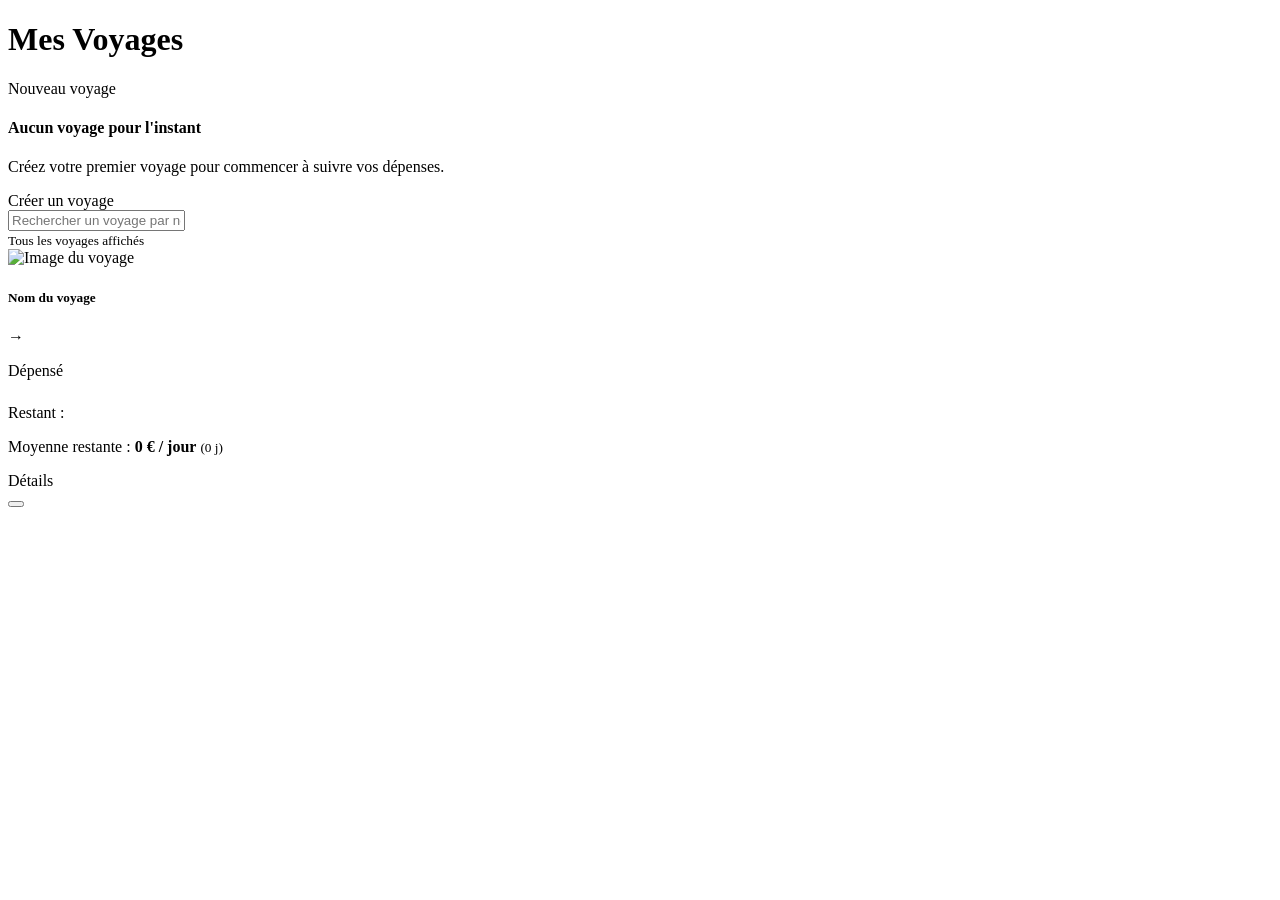
<file: src/main/resources/templates/trips/list.html>
<!DOCTYPE html>
<html xmlns:th="http://www.thymeleaf.org" lang="fr"
      th:replace="~{fragments/layout :: layout(pageTitle='Mes Voyages',
                                               content=~{::content},
                                               extraHead=~{::extraHead},
                                               extraScripts=~{::extraScripts})}">
<head></head>
<body>
<th:block th:fragment="content">

    <!-- Header -->
    <div class="d-flex justify-content-between align-items-center mb-4">
        <h1 class="h3 mb-0"><i class="bi bi-map me-2 text-primary"></i>Mes Voyages</h1>
        <a th:if="${isAdmin}" th:href="@{/trips/new}" class="btn btn-primary">
            <i class="bi bi-plus-lg me-1"></i>Nouveau voyage
        </a>
    </div>

    

    <!-- Empty state -->
    <div th:if="${#lists.isEmpty(trips)}" class="text-center py-5 text-muted">
        <i class="bi bi-airplane display-1 mb-3 d-block"></i>
        <h4>Aucun voyage pour l'instant</h4>
        <p>Créez votre premier voyage pour commencer à suivre vos dépenses.</p>
        <a th:if="${isAdmin}" th:href="@{/trips/new}" class="btn btn-primary mt-2">
            <i class="bi bi-plus-lg me-1"></i>Créer un voyage
        </a>
    </div>

    <!-- Search bar -->
    <div class="mb-4">
        <div class="input-group">
            <span class="input-group-text bg-white border-end-0">
                <i class="bi bi-search text-muted"></i>
            </span>
            <input type="text" 
                   id="searchInput" 
                   class="form-control border-start-0" 
                   placeholder="Rechercher un voyage par nom..." 
                   autocomplete="off"/>
            <button class="btn btn-outline-secondary" type="button" id="clearSearch" style="display: none;">
                <i class="bi bi-x"></i>
            </button>
        </div>
        <small class="text-muted d-block mt-1">
            <span id="searchResultCount">Tous les voyages affichés</span>
        </small>
    </div>

    <!-- Trip cards -->
    <div class="row row-cols-1 row-cols-md-2 row-cols-xl-3 g-4" id="tripsContainer">
        <div class="col trip-card-col" th:each="trip : ${trips}" th:id="'trip-card-' + ${trip.id}" th:data-trip-name="${trip.name}" th:data-trip-ongoing="${trip.ongoing}">
            <div class="card h-100 shadow-sm trip-card">
            <!-- Image -->
                <div class="trip-card-img-wrapper">
                    <img th:if="${trip.imageUrl != null and !#strings.isEmpty(trip.imageUrl)}"
                         th:src="${trip.imageUrl}"
                         class="card-img-top trip-card-img"
                         alt="Image du voyage"
                         onerror="this.src='https://images.unsplash.com/photo-1488085061387-422e29b40080?w=400&q=80'"/>
                    <div th:unless="${trip.imageUrl != null and !#strings.isEmpty(trip.imageUrl)}"
                         class="trip-card-img-placeholder d-flex align-items-center justify-content-center bg-light">
                        <i class="bi bi-image text-muted display-4"></i>
                    </div>
                </div>

                <div class="card-body">
                    <h5 class="card-title fw-bold" th:text="${trip.name}">Nom du voyage</h5>
                    <p class="card-text text-muted small mb-2">
                        <i class="bi bi-calendar3 me-1"></i>
                        <span th:text="${#temporals.format(trip.startDate, 'dd MMM yyyy')}"></span>
                        &rarr;
                        <span th:text="${#temporals.format(trip.endDate, 'dd MMM yyyy')}"></span>
                    </p>

                    <!-- Budget progress -->
                    <div th:with="spent=${spentMap[trip.id]}">
                        <div class="d-flex justify-content-between small mb-1">
                            <span class="text-muted">Dépensé</span>
                            <span th:text="${#numbers.formatDecimal(spent, 1, 2)} + ' € / ' + ${#numbers.formatDecimal(trip.budget, 1, 2)} + ' €'"
                                  class="fw-semibold"></span>
                        </div>
                        <div class="progress mb-2" style="height:8px">
                            <div class="progress-bar"
                                 th:with="pct=${trip.budget.doubleValue() > 0 ? spent.doubleValue() / trip.budget.doubleValue() * 100 : 0}"
                                 th:classappend="${pct >= 100 ? 'bg-danger' : (pct >= 80 ? 'bg-warning' : 'bg-success')}"
                                 th:style="'width:' + ${pct > 100 ? 100 : pct} + '%'">
                            </div>
                        </div>
                        <div th:with="remaining=${trip.budget.subtract(spent)}">
                            <p class="small mb-0"
                               th:classappend="${remaining.signum() < 0 ? 'text-danger' : 'text-success'}">
                                <i class="bi bi-wallet2 me-1"></i>
                                Restant :
                                <strong th:text="${#numbers.formatDecimal(remaining, 1, 2)} + ' €'"></strong>
                            </p>
                            <p class="small mb-0 mt-1">
                                <i class="bi bi-calendar3 me-1"></i>
                                <span class="text-muted">Moyenne restante : </span>
                                <strong th:classappend="${belowMap[trip.id]} ? 'text-danger' : 'text-success'"
                                        th:text="${#numbers.formatDecimal(perDayMap[trip.id],1,2)} + ' € / jour'">0 € / jour</strong>
                                <small class="text-muted ms-2">(<span th:text="${remainingDaysMap[trip.id]}">0</span> j)</small>
                            </p>
                        </div>
                    </div>
                </div>

                <div class="card-footer bg-transparent border-top-0 d-flex gap-2">
                    <a th:href="@{/trips/{id}(id=${trip.id})}" class="btn btn-sm btn-primary flex-fill">
                        <i class="bi bi-eye me-1"></i>Détails
                    </a>
                    <a th:if="${isAdmin}" th:href="@{/trips/{id}/edit(id=${trip.id})}" class="btn btn-sm btn-outline-secondary">
                        <i class="bi bi-pencil"></i>
                    </a>
                    <form th:if="${isAdmin}" th:action="@{/trips/{id}/delete(id=${trip.id})}" method="post"
                          onsubmit="return confirm('Supprimer ce voyage et toutes ses dépenses ?')">
                        <button type="submit" class="btn btn-sm btn-outline-danger">
                            <i class="bi bi-trash"></i>
                        </button>
                    </form>
                </div>
            </div>
        </div>
    </div>

</th:block>

<th:block th:fragment="extraHead">
</th:block>

<th:block th:fragment="extraScripts">
<script>
(function() {
    // ========== Recherche de voyages ==========
    const searchInput = document.getElementById('searchInput');
    const clearSearchBtn = document.getElementById('clearSearch');
    const resultCountSpan = document.getElementById('searchResultCount');
    const tripCardCols = document.querySelectorAll('.trip-card-col');

    if (searchInput && tripCardCols.length > 0) {
        searchInput.addEventListener('input', function() {
            const query = this.value.toLowerCase().trim();
            let visibleCount = 0;

            tripCardCols.forEach(function(col) {
                const tripName = col.dataset.tripName.toLowerCase();
                const matches = tripName.includes(query);
                col.style.display = matches ? '' : 'none';
                if (matches) visibleCount++;
            });

            // Afficher/masquer le bouton de suppression
            clearSearchBtn.style.display = query ? 'block' : 'none';

            // Mettre à jour le message de résultats
            if (query) {
                resultCountSpan.textContent = visibleCount + ' voyage' + (visibleCount !== 1 ? 's' : '') + ' trouvé' + (visibleCount !== 1 ? 's' : '');
            } else {
                resultCountSpan.textContent = 'Tous les voyages affichés';
            }
        });

        // Bouton de suppression de la recherche
        clearSearchBtn.addEventListener('click', function() {
            searchInput.value = '';
            searchInput.dispatchEvent(new Event('input'));
            searchInput.focus();
        });

        // Effacer la recherche au focus si elle est vide
        searchInput.addEventListener('focus', function() {
            if (this.value === '') {
                clearSearchBtn.style.display = 'none';
            }
        });
    }
})();
</script>
</th:block>
</body>
</html>
</file>
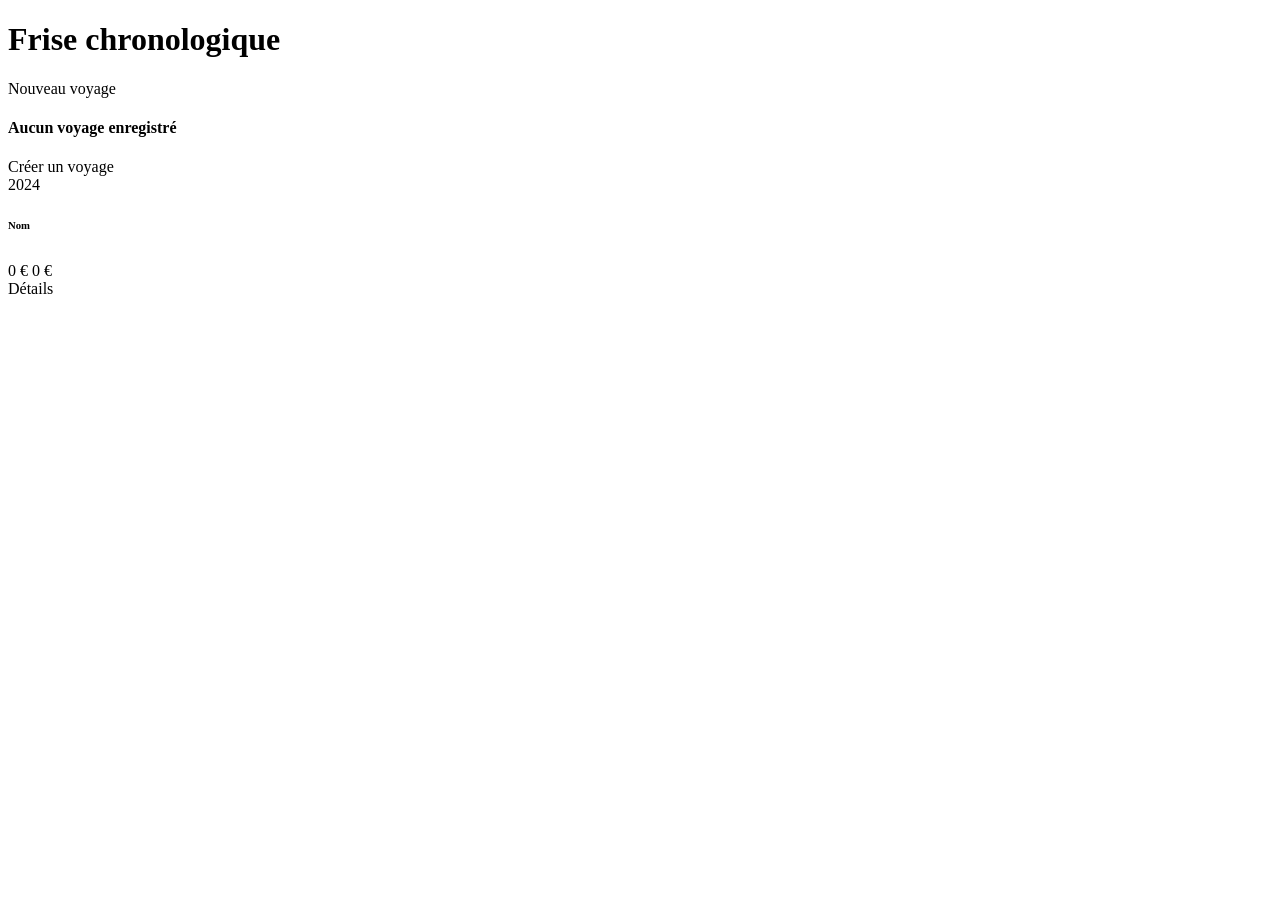
<file: src/main/resources/templates/trips/timeline.html>
<!DOCTYPE html>
<html xmlns:th="http://www.thymeleaf.org" lang="fr"
      th:replace="~{fragments/layout :: layout(pageTitle='Frise chronologique',
                                               content=~{::content},
                                               extraHead=~{},
                                               extraScripts=~{})}">
<head></head>
<body>
<th:block th:fragment="content">

    <!-- Header -->
    <div class="d-flex justify-content-between align-items-center mb-4">
        <h1 class="h3 mb-0"><i class="bi bi-clock-history me-2 text-primary"></i>Frise chronologique</h1>
        <a th:href="@{/trips/new}" class="btn btn-primary">
            <i class="bi bi-plus-lg me-1"></i>Nouveau voyage
        </a>
    </div>

    <!-- Empty state -->
    <div th:if="${tripsByYear.isEmpty()}" class="text-center py-5 text-muted">
        <i class="bi bi-calendar2-x display-1 mb-3 d-block"></i>
        <h4>Aucun voyage enregistré</h4>
        <a th:href="@{/trips/new}" class="btn btn-primary mt-2">
            <i class="bi bi-plus-lg me-1"></i>Créer un voyage
        </a>
    </div>

    <!-- Timeline -->
    <div th:unless="${tripsByYear.isEmpty()}" class="timeline-wrapper">

        <th:block th:each="yearEntry : ${tripsByYear}">

            <!-- Year separator -->
            <div class="timeline-year">
                <span th:text="${yearEntry.key}">2024</span>
            </div>

            <!-- Trip entries for this year -->
            <th:block th:each="trip, iterStat : ${yearEntry.value}">
                <div th:with="spent=${spentMap[trip.id]},
                              remaining=${trip.budget.subtract(spentMap[trip.id])},
                              pct=${trip.budget.doubleValue() > 0 ? spentMap[trip.id].doubleValue() / trip.budget.doubleValue() * 100 : 0},
                              side=${iterStat.index % 2 == 0 ? 'left' : 'right'}"
                     th:classappend="${side}"
                     class="timeline-entry">

                <div class="timeline-dot"></div>

                <div class="timeline-card card shadow-sm">
                    <!-- Image banner -->
                    <div th:if="${trip.imageUrl != null and !#strings.isEmpty(trip.imageUrl)}"
                         class="timeline-card-img"
                         th:style="'background-image: url(\'' + ${trip.imageUrl} + '\')'" >
                    </div>
                    <div class="card-body py-3 px-3">
                        <div class="d-flex justify-content-between align-items-start gap-2 mb-1">
                            <h6 class="mb-0 fw-bold" th:text="${trip.name}">Nom</h6>
                            <span class="badge bg-primary text-nowrap"
                                  th:text="${#temporals.format(trip.startDate,'dd MMM')} + ' → ' + ${#temporals.format(trip.endDate,'dd MMM yyyy')}">
                            </span>
                        </div>
                        <!-- Budget bar -->
                        <div class="progress my-2" style="height:6px">
                            <div class="progress-bar"
                                 th:classappend="${pct >= 100 ? 'bg-danger' : (pct >= 80 ? 'bg-warning' : 'bg-success')}"
                                 th:style="'width:' + ${pct > 100 ? 100 : pct} + '%'">
                            </div>
                        </div>
                        <div class="d-flex justify-content-between small">
                            <span class="text-danger fw-semibold"
                                  th:text="${#numbers.formatDecimal(spent,1,2)} + ' € dépensés'">0 €</span>
                            <span th:classappend="${remaining.signum() < 0 ? 'text-danger' : 'text-success'}"
                                  class="fw-semibold"
                                  th:text="${#numbers.formatDecimal(remaining,1,2)} + ' € restants'">0 €</span>
                        </div>
                        <a th:href="@{/trips/{id}(id=${trip.id})}" class="btn btn-sm btn-outline-primary mt-2 w-100">
                            <i class="bi bi-eye me-1"></i>Détails
                        </a>
                    </div>
                </div>
            </div>
            </th:block>

        </th:block>

        <!-- End marker -->
        <div class="timeline-end"><i class="bi bi-flag-fill text-primary"></i></div>
    </div>

</th:block>
</body>
</html>
</file>
